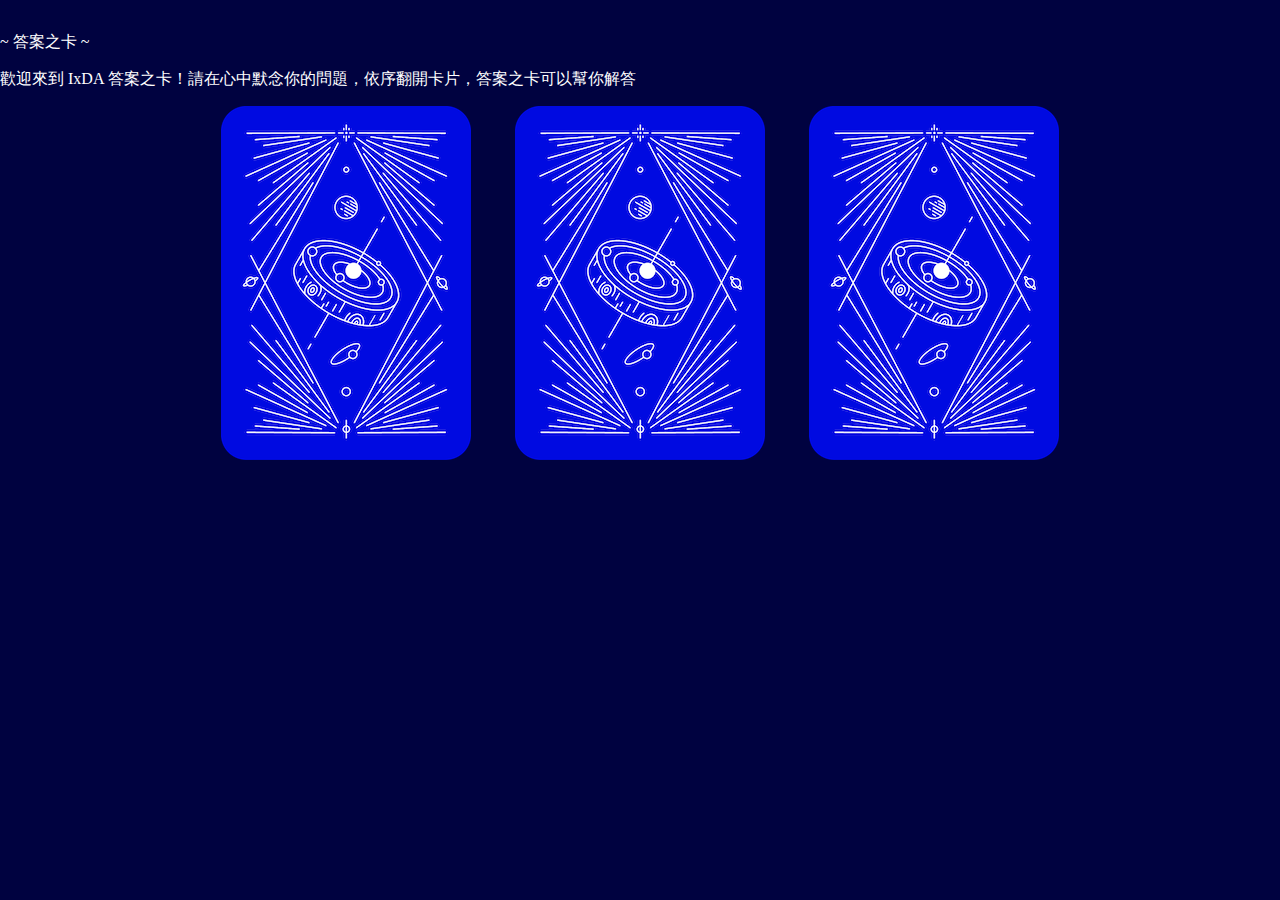
<file: ixdtw-cards/index.html>
<!DOCTYPE html>
<html lang="en">
<head>
    <meta charset="UTF-8">
    <meta name="viewport" content="width=device-width, initial-scale=1.0">
    <title>IxDA Taiwan 答案之卡</title>
    <link href="https://cdn.jsdelivr.net/npm/bootstrap@5.1.0/dist/css/bootstrap.min.css" rel="stylesheet" integrity="sha384-KyZXEAg3QhqLMpG8r+8fhAXLRk2vvoC2f3B09zVXn8CA5QIVfZOJ3BCsw2P0p/We" crossorigin="anonymous">
    <link rel="stylesheet" href="style.css">
    <script src="anwser.js?r=123455"></script>
    <script src="jquery-3.6.0.min.js?r=123455"></script>
    <script src="jquery.flip.min.js"></script>
</head>

<body>
    <div class="container">
        <div class="text-center">
            <div class="display-5 page-title">~ 答案之卡 ~</div>
            <p class="lead">歡迎來到 IxDA 答案之卡！請在心中默念你的問題，依序翻開卡片，答案之卡可以幫你解答</p>
        </div>
        <!-- <div class="game-setup">
            <form id="setup" onsubmit="setupComplete();" class="d-none">
                <div class="form-group">
                    <label for="setup-card-content">Card content</label>
                    <textarea class="form-control" id="setup-card-content" rows="5">
          </textarea>
                    <small class="form-text text-muted">One card per line. Supports basic HTML.</small>
                </div>
                <div class="form-group">
                    <button type="button" class="btn btn-lg btn-success" onclick="setupComplete();">Go!</button>
                </div>
            </form>
        </div> -->
        <div id="deck" class="deck">
            <div id="active-card" class="active-card ">
                <div id="front" class="front"> </div>
                <div id="back "class="back">
                    <p id="card-text" class="active-card-text"></p>
                </div>                       
            </div>
            <div id="active-card-2" class="active-card">
                <div id="front" class="front"> </div> 
                <div id="back "class="back">
                    <p id="card-text-2" class="active-card-text"></p>
                </div>                   
            </div>
            <div id="active-card-3" class="active-card">
                <div id="front" class="front"> </div> 
                <div id="back "class="back">
                    <p id="card-text-3" class="active-card-text"></p>
                </div>                   
            </div>
          <!-- <p>
                <button class="btn btn-lg btn-ixdtw" onclick="drawCard();">Draw 抽卡</button>
            </p>
              <p>
                <button class="btn btn-dark" onclick="refillCards();">Re-Draw 重新抽</button>
            </p> -->
        </div>
        <br>
        <br>
        
    </div>
    <script>
    // SETUP
    let Deck;

    function setupToggleHide() {
        let form = document.getElementById('setup');
        form.classList.toggle('d-none');
    }

    function setupComplete() {
        let setupCardContent = document.getElementById('setup-card-content').value;
        let setupCards = setupCardContent.split('\n');

        for (let i = 0; i < setupCards.length; i++) {
            if (setupCards[i] == "") {
                setupCards.splice(i, 1);
                i--;
            }
        }

        if (setupCards.length > 0) {
            CardList = [];
            CardList = setupCards.slice();

            console.log("INFO: The following cards were parsed.");
            console.log(CardList);

            refillCards();
            document.getElementById('setup').classList.add('d-none');
            document.getElementById('deck').classList.remove('d-none');
        }
    }

    function shuffle(a) {
        for (let i = a.length - 1; i > 0; i--) {
            const j = Math.floor(Math.random() * (i + 1));
            [a[i], a[j]] = [a[j], a[i]];
        }
        return a;
    }

    function refillCards() {
        Deck = [];
        Deck = CardList.slice();
        Deck = shuffle(Deck);
        console.log('INFO: Deck was refilled and shuffled.');
        document.getElementById('card-text').innerHTML = "";
    }

    // GAME
    function drawCard() {
        if (Deck.length < 1) {
            refillCards();
        }
        let card = Deck.pop();
        document.getElementById('card-text').innerHTML = card;
        console.log(card);
    }

    function drawCard2() {
        if (Deck.length < 1) {
            refillCards();
        }
        let card = Deck.pop();
        document.getElementById('card-text-2').innerHTML = card;
        console.log(card);
    }

    function drawCard3() {
        if (Deck.length < 1) {
            refillCards();
        }
        let card = Deck.pop();
        document.getElementById('card-text-3').innerHTML = card;
        console.log(card);
    }

    refillCards();

    $("#active-card").flip();
    $("#active-card").click(function(){
        var flip = $("#active-card").data("flip-model");
        if(flip.isFlipped) drawCard();
    });

    $("#active-card-2").flip();
    $("#active-card-2").click(function(){
        var flip = $("#active-card-2").data("flip-model");
        if(flip.isFlipped) drawCard2();
    });

    $("#active-card-3").flip();
    $("#active-card-3").click(function(){
        var flip = $("#active-card-3").data("flip-model");
        if(flip.isFlipped) drawCard3();
    });
    
    </script>
</body>
</html>
</file>
<file: ixdtw-cards/style.css>
* {
    box-sizing: border-box
}

html,
body {
    color: white;
    background-color: #000240;
    padding: 0;
    margin: 0
}

h1,
h2,
h3,
h4,
h5,
h6 {
    font-weight: 300
}

.page-title {
    margin-top: 2rem
}

#setup-show {
    cursor: pointer
}

.deck {
    text-align: center
}

.deck .active-card {
    border-radius: 24px;
    padding: 20x;
    height: 354px;
    width: 250px;
    margin: 0 20px;
    display: inline-block;
    vertical-align: top;
}

.front{
    background-image: url("answerofcard.png");
}

.back{
    background-color:#A71FE7;
    border-radius: 24px;
}

.deck .active-card .back .active-card-text {
    padding: 115px 10px 0px 10px;
    color: white ;
    font-size: 20px;
    text-align: center;
}
.btn-ixdtw{
    color: #FFF;
    background-color:#000ae1;
}
.btn-ixdtw:hover{
    color: #FFF;
}
.selling{
    text-align: center;
}
</file>
